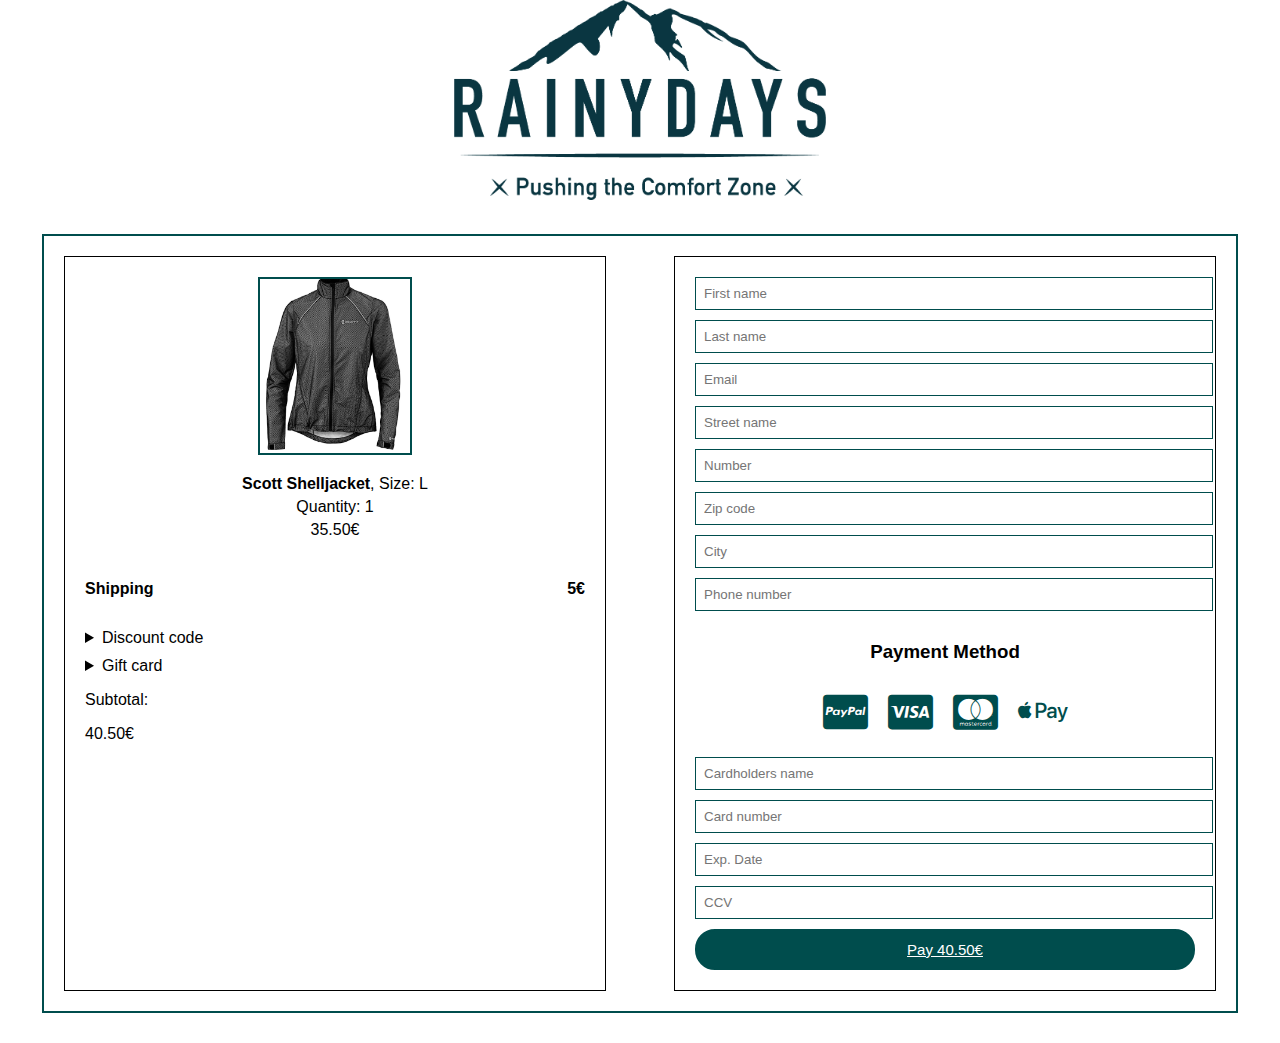
<file: checkout.html>
<!DOCTYPE html>
<html lang="en">
<head>
    <meta charset="UTF-8">
    <meta name="viewport" content="width=device-width, initial-scale=1.0">
    <meta name="description" content="Rainydays checkout">
     <link rel="stylesheet" href="https://cdnjs.cloudflare.com/ajax/libs/font-awesome/6.5.1/css/all.min.css">
     <title>RainyDays - Checkout </title>
    <link rel="stylesheet" href="checkout.css">
</head>
<body>

<!-- logo -->
<div class="logo">
      <a href="./index.html"><img src="RainyDays_Logo.png" alt="RainyDays logo"></a>
    </div>

<!-- Order -->
    <main class="checkout-container">
<section class="order-summary">
    <div class="product-item">
        <img src="img/jakke1.png" alt="Scott Shelljacket">
        <div class="product-info">
            <p><strong>Scott Shelljacket</strong>, Size: L</p>
            <p>Quantity: 1</p>
            <p>35.50€</p>
        </div>
    </div>

    <div class="shipping">
        <p>Shipping</p>
        <p>5€</p>
    </div>

    <div class="discount">
        <details>
            <summary>Discount code</summary>
            <input type="text" placeholder="Enter discount code">
        </details>
        <details>
            <summary>Gift card</summary>
            <input type="text" placeholder="Enter gift card number">
        </details>
    </div>

    <div class="Subtotal">
        <p>Subtotal:</p>
        <p>40.50€</p>
    </div>
</section>

<!-- Payment -->
 <section class="payment-form">
      <form>
        <div class="name-fields">
          <input type="text" placeholder="First name">
          <input type="text" placeholder="Last name">
        </div>

        <input type="email" placeholder="Email">

        <div class="address-fields">
          <input type="text" placeholder="Street name">
          <input type="text" placeholder="Number">
        </div>

        <div class="address-fields">
          <input type="text" placeholder="Zip code">
          <input type="text" placeholder="City">
        </div>

        <input type="text" placeholder="Phone number">

        <h3 class="payment-title">Payment Method</h3>
        <div class="payment-methods">
          <i class="fa-brands fa-cc-paypal"></i>
          <i class="fa-brands fa-cc-visa"></i>
          <i class="fa-brands fa-cc-mastercard"></i>
          <i class="fa-brands fa-apple-pay"></i>
        </div>

        <input type="text" placeholder="Cardholders name">
        <div class="card-fields">
          <input type="text" placeholder="Card number">
        </div>
        <div class="card-extra">
          <input type="text" placeholder="Exp. Date">
          <input type="text" placeholder="CCV">
        </div>

        <a href="./payment completed.html" type="submit" class="pay-btn">Pay 40.50€</a>
      </form>
    </section>

    


    </main>

  
</body>
</html>
</file>
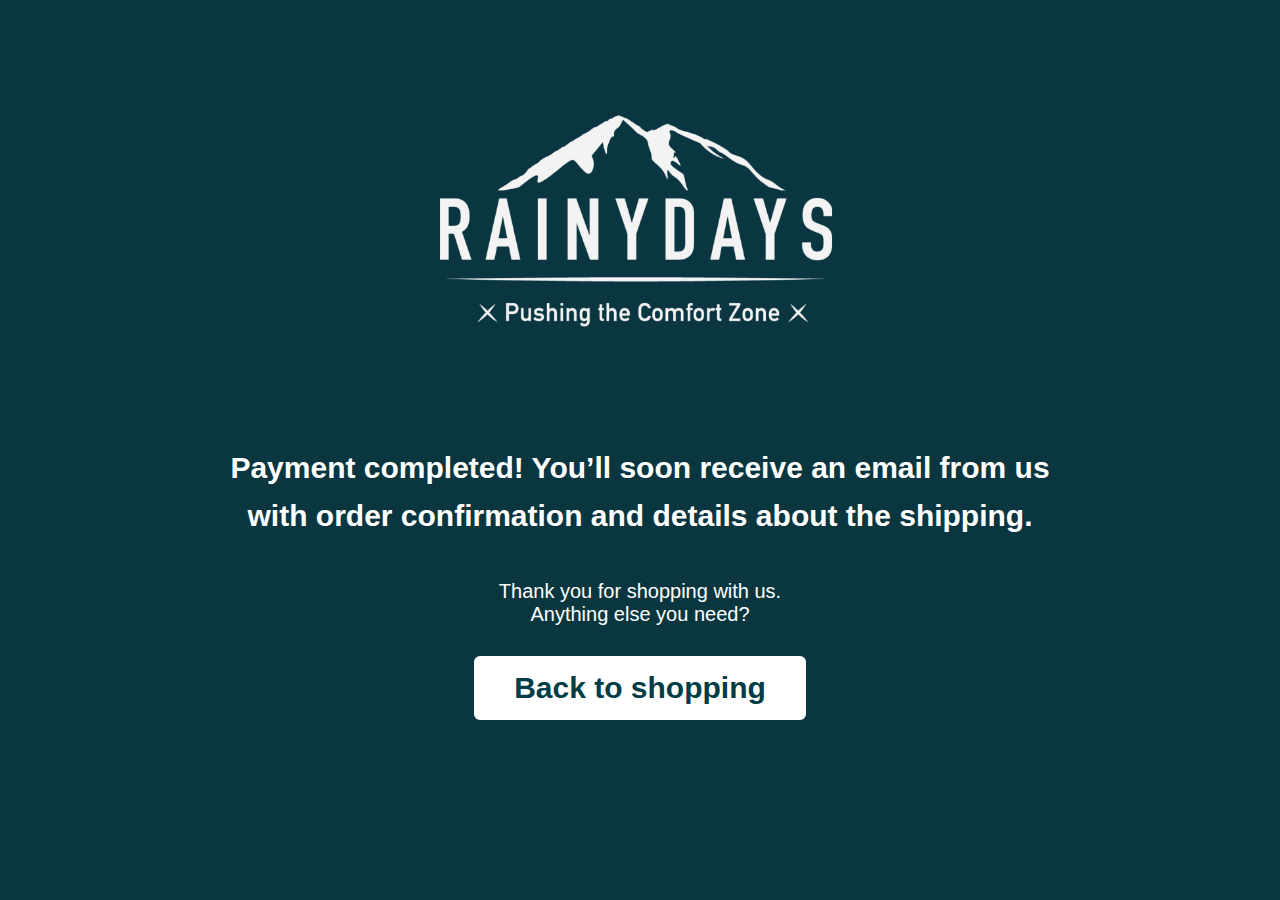
<file: payment completed.html>
<!DOCTYPE html>
<html lang="en">
<head>
  <meta charset="UTF-8">
  <meta name="viewport" content="width=device-width, initial-scale=1.0">
  <meta name="description" content="Payment completed">
  <title>RainyDays - Payment Completed</title>
  <link rel="stylesheet" href="payment completed.css">
</head>
<body>

  <!-- Logo -->
  <header class="logo">
    <img src="img/rainydays pc.png" alt="RainyDays Logo">

  </header>

  <!-- Success message -->
  <main class="success-container">
    <p class="main-text">
      Payment completed! You’ll soon receive an email from us<br>
      with order confirmation and details about the shipping.
    </p>

    <p class="thankyou-text">
      Thank you for shopping with us.<br>
      Anything else you need?
    </p>

    <a href="./index.html" class="back-btn">Back to shopping</a>
  </main>

</body>
</html>
</file>
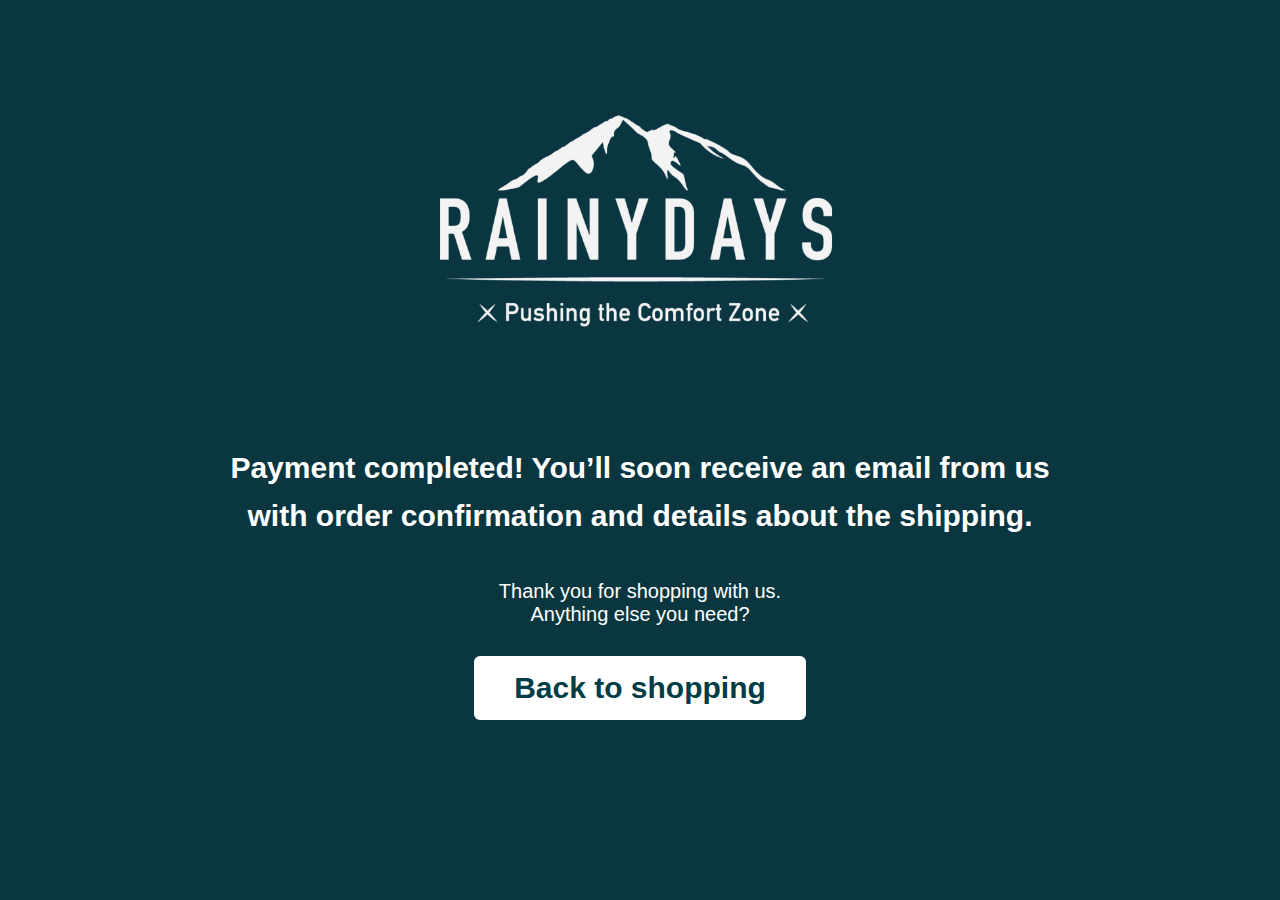
<file: paymentcompleted.html>
<!DOCTYPE html>
<html lang="en">
<head>
  <meta charset="UTF-8">
  <meta name="viewport" content="width=device-width, initial-scale=1.0">
  <meta name="description" content="Payment completed">
  <title>RainyDays - Payment Completed</title>
  <link rel="stylesheet" href="paymentcompleted.css">
</head>
<body>

  <!-- Logo -->
  <header class="logo">
    <img src="img/rainydays_pc.png" alt="RainyDays Logo">

  </header>

  <!-- Success message -->
  <main class="success-container">
    <p class="main-text">
      Payment completed! You’ll soon receive an email from us<br>
      with order confirmation and details about the shipping.
    </p>

    <p class="thankyou-text">
      Thank you for shopping with us.<br>
      Anything else you need?
    </p>

    <a href="./index.html" class="back-btn">Back to shopping</a>
  </main>

</body>
</html>
</file>
<file: checkout.css>
/* logo */
.logo { 
    flex: 0 0 auto;
  display: flex;
  justify-content: center;
  align-items: center;
}
.logo img { 
  height: 200px;
  max-width: 100%;
  
}
/* body */
body {
  font-family: Arial, sans-serif;
  margin: 0;
  padding: 0;
  display: flex;
  flex-direction: column;   
  align-items: center;     
  background-color: #fff;
}

.checkout-container {
  display: flex;
  flex-direction: row;
  justify-content: space-between;
  border: 2px solid #004d4d;
  padding: 20px;
  margin: 30px;
  gap: 20px;
  width: 90%;
  max-width: 1200px;
}

.order-summary, .payment-form {
  flex: 1;
  border: 1px solid #000;
  padding: 20px;
}

.product-item {
  display: flex;
  align-items: center;
  gap: 15px;
  margin-bottom: 20px;
}

.product-item img {
  width: 200px;
  border: 2px solid #004d4d;
}

.product-info p {
  margin: 5px 0;
}

.shipping, .subtotal {
  display: flex;
  justify-content: space-between;
  margin: 15px 0;
  font-weight: bold;
}

.discount details {
  margin: 10px 0;
}

.discount input {
  margin-top: 10px;
  width: 100%;
  padding: 8px;
  border: 1px solid #004d4d;
}

.subtotal {
  border-top: 1px solid #004d4d;
  padding-top: 10px;
}

form {
  display: flex;
  flex-direction: column;
  gap: 10px;
}

.name-fields, .address-fields, .card-extra {
  display: flex;
  gap: 10px;
}

input {
  padding: 8px;
  border: 1px solid #004d4d;
  width: 100%;
}

/* payment */ 
.payment-title {
  margin-top: 20px;
  text-align: center;
}

.payment-methods {
  display: flex;
  justify-content: center;
  gap: 20px;
  margin-bottom: 15px;
  font-size: 40px;
  color: #004d4d;
}

.payment-methods i:hover {
    color: #000;
    cursor: pointer;
}

.payment-methods img {
  height: 50px;

}

.pay-btn {
  background-color: #004d4d;
  color: white;
  border: 2px solid #004d4d;
  border-radius: 20px;
  padding: 10px 5px;
  cursor: pointer;
  font-size: 15px;
  text-align: center;

}

.pay-btn:hover {
  background-color: white;
  color: #004d4d;
}

/* mobile */ 
@media (max-width: 768px) {
.checkout-container {
    display: flex;
    flex-direction: column;
    align-items: center;
} 

}


.order-summary,
.payment-form {
    width: 100%;
    max-width: 500px;
}

.product-item {
    flex-direction: column;
    text-align: center;
}

.product-item img {
    width: 150px;
}

.name-fields {
    flex-direction: column;
}
.address-fields {
    flex-direction: column;
}
.card-extra {
    flex-direction: column;
}
</file>
<file: payment completed.css>
body {
  margin: 0;
  padding: 0;
  font-family: Arial, sans-serif;
  background-color: #09363f; 
  color: white;
  text-align: center;
}

/* Logo */
.logo {
  margin-top: 100px;
}

.logo img {
  height: 250px; 
}

/* Text */
.success-container {
  margin-top: 40px;
  padding: 20px;
}

.main-text {
  font-size: 30px;
  font-weight: bold;
  line-height: 1.6;
  margin-bottom: 40px;
}

.thankyou-text {
  font-size: 20px;
  margin-bottom: 30px;
}

/* Back button */
.back-btn {
  display: inline-block;
  background-color: white;
  color: #003d46;
  font-weight: bold;
  padding: 15px 40px;
  border-radius: 6px;
  text-decoration: none;
  transition: 0.3s ease;
  font-size: 30px;
}

.back-btn:hover {
  background-color: #cfe6e6;
  color: #003d46;
}
</file>
<file: paymentcompleted.css>
body {
  margin: 0;
  padding: 0;
  font-family: Arial, sans-serif;
  background-color: #09363f; 
  color: white;
  text-align: center;
}

/* Logo */
.logo {
  margin-top: 100px;
}

.logo img {
  height: 250px; 
}

/* Text */
.success-container {
  margin-top: 40px;
  padding: 20px;
}

.main-text {
  font-size: 30px;
  font-weight: bold;
  line-height: 1.6;
  margin-bottom: 40px;
}

.thankyou-text {
  font-size: 20px;
  margin-bottom: 30px;
}

/* Back button */
.back-btn {
  display: inline-block;
  background-color: white;
  color: #003d46;
  font-weight: bold;
  padding: 15px 40px;
  border-radius: 6px;
  text-decoration: none;
  transition: 0.3s ease;
  font-size: 30px;
}

.back-btn:hover {
  background-color: #cfe6e6;
  color: #003d46;
}
</file>
